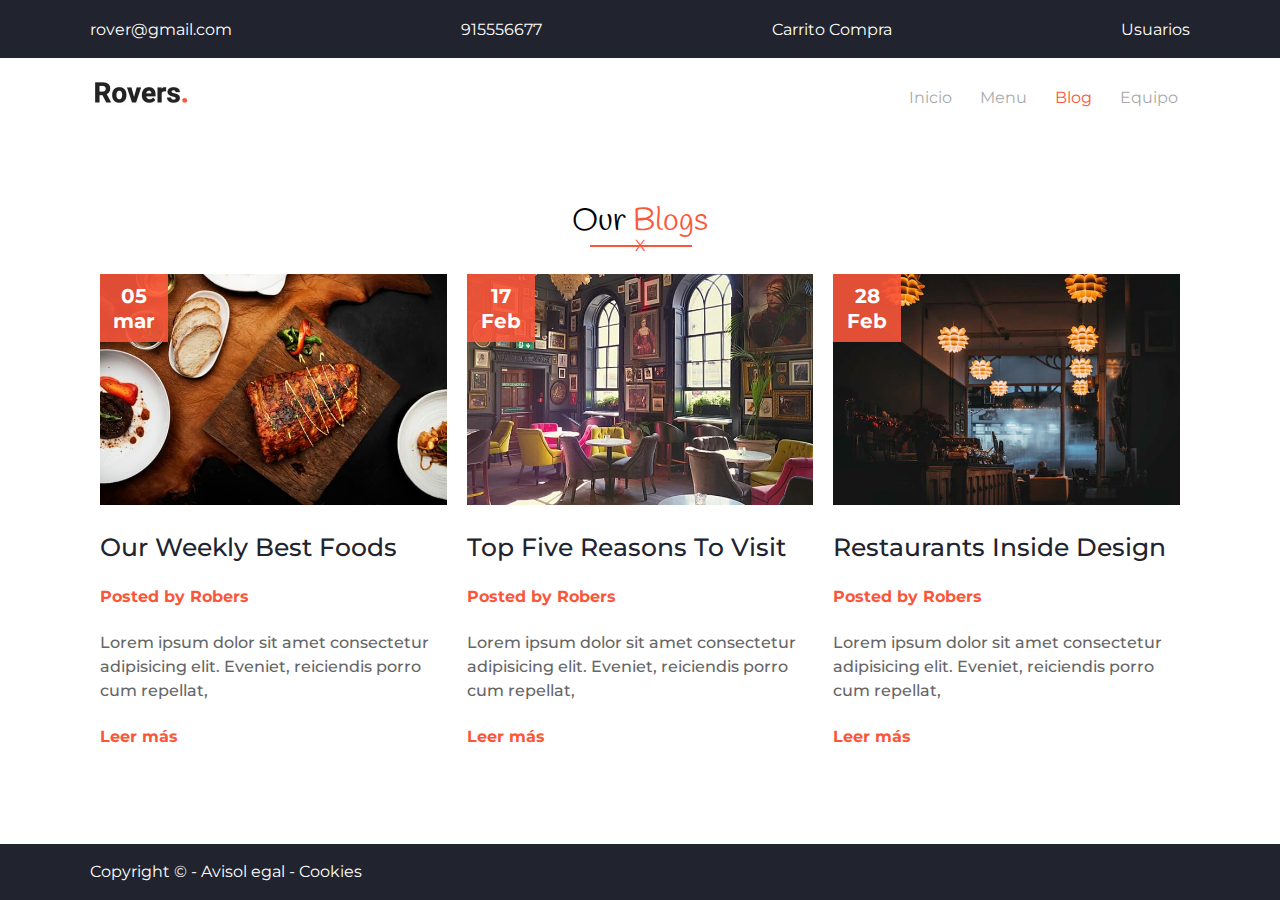
<file: blog.html>
<!DOCTYPE html>
<html lang="en">

<head>
    <meta charset="UTF-8">
    <meta http-equiv="X-UA-Compatible" content="IE=edge">
    <meta name="viewport" content="width=device-width, initial-scale=1.0">
    <title>Rovers</title>
    <link rel="stylesheet" href="style.css">
    <link rel="stylesheet" href="https://cdnjs.cloudflare.com/ajax/libs/font-awesome/6.2.0/css/all.min.css"
        integrity="sha512-xh6O/CkQoPOWDdYTDqeRdPCVd1SpvCA9XXcUnZS2FmJNp1coAFzvtCN9BmamE+4aHK8yyUHUSCcJHgXloTyT2A=="
        crossorigin="anonymous" referrerpolicy="no-referrer" />
</head>

<body>
    <div class="wrapper"></div>
    <header>
        <div class="navtop">
            <div class="container">
                <div>
                    <a href="mailto:rover@gmail.com">
                        <i class="fa-solid fa-envelope"></i>
                        <span>rover@gmail.com</span>
                    </a>
                </div>
                <div>
                    <a href="tel:915556677">
                        <i class="fa-solid fa-phone-flip"></i>
                        <span>915556677</span>
                    </a>
                </div>
                <div>
                    <a href="#">
                        <i class="fa-solid fa-cart-shopping"></i>
                        <span>Carrito Compra</span>
                    </a>
                </div>
                <div>
                    <a href="#">
                        <i class="fa-solid fa-circle-user"></i>
                        <span>Usuarios</span>
                    </a>
                </div>
            </div>
        </div>
        <nav>
            <div class="container">
                <div class="logo">
                    <img src="./images copy/logo.jpg" alt="">
                </div>
                <div class="hamburguesa">
                    <div></div>
                    <div></div>
                    <div></div>
                </div>
                <ul class="menu">
                    <li><a href="index.html">Inicio</a></li>
                    <li><a href="menu.html">Menu</a></li>
                    <li><a class="activo" href="blog.html">Blog</a></li>
                    <li><a href="equipo.html">Equipo</a></li>
                </ul>
            </div>
        </nav>
    </header>
    <main>
        <section>
            <section id="ourblogs">
                <div class="container">
                    <h2>Our <span>Blogs</span></h2>
                    <div class="underline">
                        <hr noshade="noshade">
                        </hr>
                        <span>X</span>
                    </div>

                    <div class="blogcontainer">
                        <article>
                            <figure>
                                <img src="./images/news3.jpg" alt="">
                                <figcaption>05 <span>mar</span></figcaption>
                            </figure>

                            <h3>Our weekly Best Foods</h3>
                            <span class="enlace">Posted by Robers</span>
                            <p>Lorem ipsum dolor sit amet consectetur adipisicing elit. Eveniet, reiciendis porro cum
                                repellat,</p>
                            <a class="enlace" href="">Leer más<i class="fa-solid fa-arrow-right"></i></a>

                        </article>

                        <article>
                            <figure>
                                <img src="./images/news4.jpg" alt="">
                                <figcaption>17 <span>Feb</span></figcaption>
                            </figure>

                            <h3>Top Five Reasons to visit</h3>
                            <span class="enlace">Posted by Robers</span>
                            <p>Lorem ipsum dolor sit amet consectetur adipisicing elit. Eveniet, reiciendis porro cum
                                repellat,</p>
                            <a class="enlace" href="">Leer más<i class="fa-solid fa-arrow-right"></i></a>

                        </article>

                        <article>
                            <figure>
                                <img src="./images/news2.jpg" alt="">
                                <figcaption>28 <span>Feb</span></figcaption>
                            </figure>

                            <h3>Restaurants Inside Design</h3>
                            <span class="enlace">Posted by Robers</span>
                            <p>Lorem ipsum dolor sit amet consectetur adipisicing elit. Eveniet, reiciendis porro cum
                                repellat,</p>
                            <a class="enlace" href="">Leer más<i class="fa-solid fa-arrow-right"></i></a>

                        </article>
                    </div>


                </div>
                </div>
            </section>

    </main>
    <footer>
        <div class="container">
            <nav>Copyright &copy; - <a href="">Avisol egal</a> - <a href="">Cookies </a></nav>
            <div class="flecha">
                <a href="#top"><i class="fas fa-caret-square-up"></i></a>
            </div>
        </div>
    </footer>
</body>

</html>
</file>
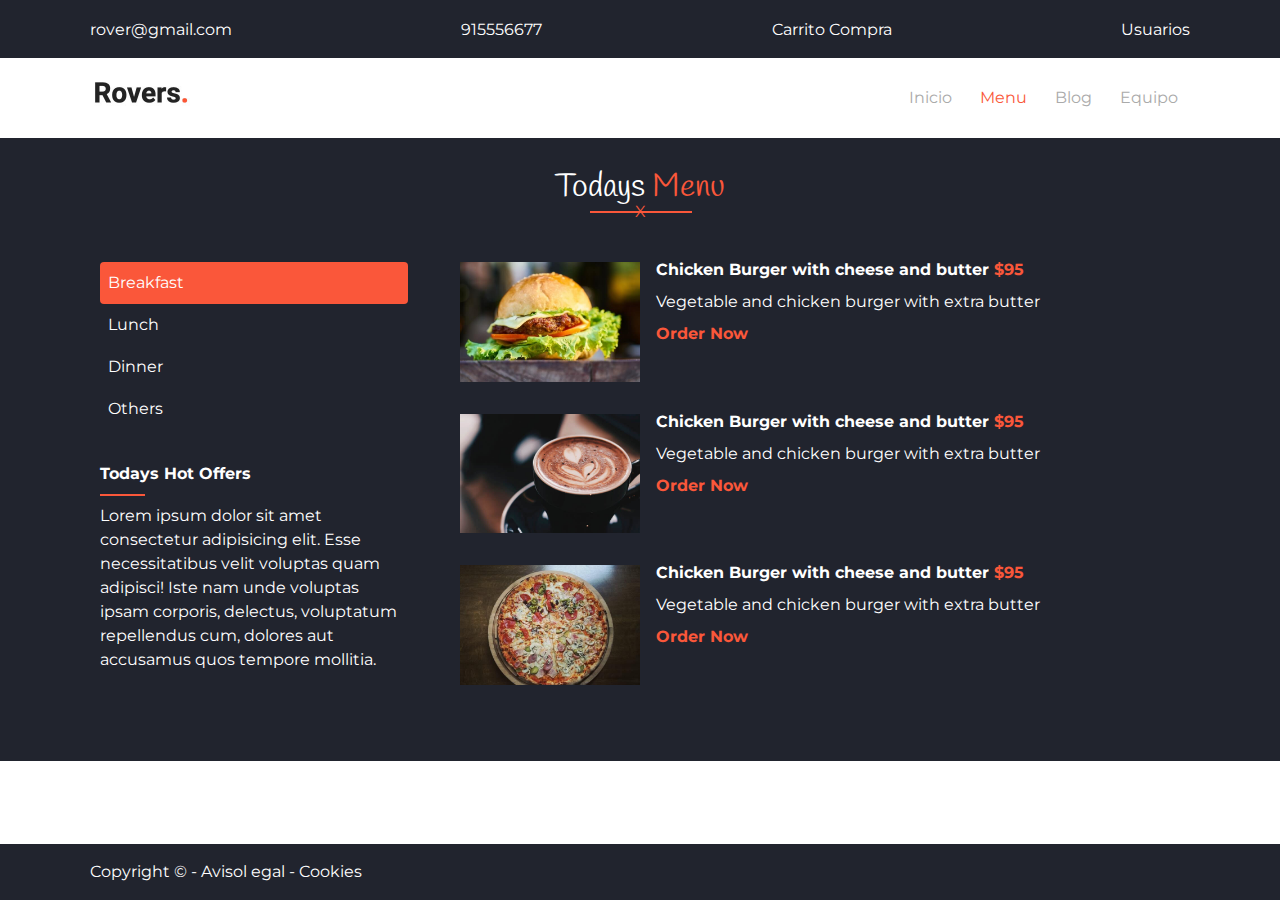
<file: menu.html>
<!DOCTYPE html>
<html lang="en">

<head>
    <meta charset="UTF-8">
    <meta http-equiv="X-UA-Compatible" content="IE=edge">
    <meta name="viewport" content="width=device-width, initial-scale=1.0">
    <title>Rovers</title>
    <link rel="stylesheet" href="style.css">
    <link rel="stylesheet" href="https://cdnjs.cloudflare.com/ajax/libs/font-awesome/6.2.0/css/all.min.css"
        integrity="sha512-xh6O/CkQoPOWDdYTDqeRdPCVd1SpvCA9XXcUnZS2FmJNp1coAFzvtCN9BmamE+4aHK8yyUHUSCcJHgXloTyT2A=="
        crossorigin="anonymous" referrerpolicy="no-referrer" />
</head>

<body>
    <div class="wrapper"></div>
    <header>
        <div class="navtop">
            <div class="container">
                <div>
                    <a href="mailto:rover@gmail.com">
                        <i class="fa-solid fa-envelope"></i>
                        <span>rover@gmail.com</span>
                    </a>
                </div>
                <div>
                    <a href="tel:915556677">
                        <i class="fa-solid fa-phone-flip"></i>
                        <span>915556677</span>
                    </a>
                </div>
                <div>
                    <a href="#">
                        <i class="fa-solid fa-cart-shopping"></i>
                        <span>Carrito Compra</span>
                    </a>
                </div>
                <div>
                    <a href="#">
                        <i class="fa-solid fa-circle-user"></i>
                        <span>Usuarios</span>
                    </a>
                </div>
            </div>
        </div>
        <nav>
            <div class="container">
                <div class="logo">
                    <img src="./images copy/logo.jpg" alt="">
                </div>
                <div class="hamburguesa">
                    <div></div>
                    <div></div>
                    <div></div>
                </div>
                <ul class="menu">
                    <li><a href="index.html">Inicio</a></li>
                    <li><a class="activo" href="menu.html">Menu</a></li>
                    <li><a href="blog.html">Blog</a></li>
                    <li><a href="equipo.html">Equipo</a></li>
                </ul>
            </div>
        </nav>
    </header>
    <main>
        <section id="menu">
            <div class="container">
                <h2 class="todays">Todays <span>Menu</span></h2>
                <div class="underline">
                    <hr noshade="noshade">
                    </hr>
                    <span>X</span>
                </div>
                <div class="todaysmenu">
                    <div class="menucolum1">

                        <ul>
                            <li>Breakfast</li>
                            <li>Lunch</li>
                            <li>Dinner</li>
                            <li>Others</li>
                        </ul>

                        <article>
                            <h3>Todays Hot Offers</h3>
                            <div class="underline-menu">
                                <hr noshade="noshade">
                                </hr>
                            </div>

                            <p>Lorem ipsum dolor sit amet consectetur adipisicing elit. Esse necessitatibus velit
                                voluptas quam adipisci! Iste nam unde voluptas ipsam corporis, delectus, voluptatum
                                repellendus cum, dolores aut accusamus quos tempore mollitia.</p>
                        </article>
                    </div>

                    <div class="menucolum2">
                        <article>
                            <figure>
                                <img src="./images/t1.jpg" alt="">
                            </figure>
                            <div>
                                <h3>Chicken Burger with cheese and butter <span> $95 </span></h3>
                                <p>Vegetable and chicken burger with extra butter</p>
                                <a class="enlace" href="">Order Now<i class="fa-solid fa-arrow-right"></i></a>
                            </div>

                        </article>
                        <article>
                            <figure>
                                <img src="./images/t4.jpg" alt="">
                            </figure>
                            <div>
                                <h3>Chicken Burger with cheese and butter <span> $95 </span></h3>
                                <p>Vegetable and chicken burger with extra butter</p>
                                <a class="enlace" href="">Order Now<i class="fa-solid fa-arrow-right"></i></a>
                            </div>

                        </article>
                        <article>
                            <figure>
                                <img src="./images/t2.jpg" alt="">
                            </figure>
                            <div>
                                <h3>Chicken Burger with cheese and butter <span> $95 </span></h3>
                                <p>Vegetable and chicken burger with extra butter</p>
                                <a class="enlace" href="">Order Now<i class="fa-solid fa-arrow-right"></i></a>
                            </div>

                        </article>




                    </div>



                </div>
    </main>
    <footer>
        <div class="container">
            <nav>Copyright &copy; - <a href="">Avisol egal</a> - <a href="">Cookies </a></nav>
            <div class="flecha">
                <a href="#top"><i class="fas fa-caret-square-up"></i></a>
            </div>
        </div>
    </footer>
</body>

</html>
</file>
<file: style.css>
@import url(./reset.css);
@import url('https://fonts.googleapis.com/css2?family=Handlee&family=Montserrat:wght@400;700&display=swap');

:root {

    --fuenteprincipal: 'Montserrat', sans-serif;
    --fuentetitulos: 'Handlee', cursive;
    --colorPrincipal: #fa573a;
    --colorSecundario: #21242e;
    --fontsize: 1rem;
    --anchomaximo: 1100px;
    --margingrid: 1rem;

}

/* Layout */

html {
    scroll-behavior: smooth;

}

body {

    font-family: var(--fuenteprincipal);
    font-size: var(--fontsize);
}


img {
    display: block;
    width: 100%;
    height: auto;
}

.container {

    max-width: var(--anchomaximo);
    margin: 0 auto;
}


.button {

    display: inline-block;
    border: 1px solid var(--colorPrincipal);
    background-color: var(--colorPrincipal);
    padding: var(--margingrid);
    color: white;
    text-decoration: none;
}

.button:hover {

    background-color: transparent;
    color: var(--colorPrincipal);
    transition: 100ms;
}

.button:hover i {

    transform: translateX(5px) scale(1.2);
    transform: 0.5s;
}


.enlace {

    text-decoration: none;
    color: var(--colorPrincipal);
    font-weight: 700;

}

/* Inicio del header */


header .navtop {
    background-color: var(--colorSecundario);
    padding: 1.25rem 0;
}

header .navtop .container {

    display: flex;
    justify-content: space-around;
}

header .navtop a {

    color: var(--colorPrincipal);
    text-decoration: none;

}

header .navtop i {
    font-size: 110%;
}


header .navtop span {
    display: none;
    color: white;
    display: none;
}


/* Nav */

header nav {
    padding: 1.250rem;

}

header nav .container {

    display: flex;
    flex-wrap: wrap;
    justify-content: space-between;

}

header nav .logo {

    max-width: 6.25rem;

}

header .hamburguesa {

    cursor: pointer;
    width: 1.857em;
}

header .hamburguesa div {

    border-top: 2px solid #aaa;
    margin-bottom: 0.625rem;

}

header .menu {
    text-align: center;
    width: 100%;
    padding-top: 1.5rem;
}


header .menu a {

    display: block;
    padding: 1.25rem 0;
    text-decoration: none;
    border-bottom: 1px solid #aaa;
    color: #aaa;

}


header .menu li:last-child a {

    border-bottom: 0px;
}


header .menu :is(.activo, a:hover) {
    color: var(--colorPrincipal);

}

/* Hero */


.hero {
    background-image: url(./images/fondo.jpg);
    height: 60vh;
    background-size: cover;
    background-position: center center;
    background-color: #3f3f416e;
    background-blend-mode: multiply;
    display: flex;

}

.hero .container {

    display: flex;
    justify-content: center;
    flex-direction: column;
    width: var(--anchomaximo);
    padding: 1.250rem;
    gap: var(--margingrid)
}

.hero h1 {

    font-family: var(--fuentetitulos);
    color: white;
    font-size: 2.25em;
}

.hero h2 {

    margin: var(--margingrid) 0;
    color: #fa573a;
    font-size: 1.25rem;
    text-shadow: 1px 1px 1px var(--colorSecundario);

}

.hero p {

    font-size: 1.15em;
    color: white;
}

.hero .social {

    display: flex;
    justify-content: space-between;
    width: 10rem;
}

.social a {

    color: white;
    font-size: 1.75em;
    text-decoration: none;
}


/* Inicio Main */

main section {

    padding: 2.125em 0;
}


main section h2 {

    color: black;
    font-family: var(--fuentetitulos);
    font-size: 2em;
    text-align: center;
}


main section h2 span {

    color: var(--colorPrincipal);
}

main section .underline {
    position: relative;
    width: 6.25em;
    margin: 0 auto;
    color: var(--colorPrincipal);
}

main section .underline hr {

    position: absolute;
    width: 100%;
    top: -1px;
    border-color: var(--colorPrincipal);
    font-weight: 700;

}

main section .underline span {

    text-align: center;
    display: block;
}

main section .grid {

    display: grid;

}

main #ourservices article {

    border-bottom: 1px solid #aaa;
    padding: 1.5rem 0;
    margin: 0 1.5rem;
}



main #ourservices article div .fas {

    color: var(--colorPrincipal);
    font-size: 140%;
    border: 1px solid var(--colorPrincipal);
    padding: 0.5rem;
}

#ourservices h3 {

    font-weight: 700;
    font-size: 110%;
    margin: 0.625rem 0;

}

#ourservices article p {
    font-weight: 400;
    line-height: 150%;
    margin-bottom: 0.625em;
}


.fa-truck {

    transform: rotateY(180deg);
}


#aboutus .grid {
    padding: 0.625rem 1.250rem;

}

#aboutus figure {

    margin: 1.250rem auto;
}

#aboutus figure .frame {

    border: 4px solid var(--colorPrincipal);
}

#aboutus h3 {

    font-weight: 700;
    font-size: 110%;
    margin-top: 2.5em;

}


#aboutus h4 {

    margin: var(--margingrid) 0;
    color: var(--colorPrincipal);

}

#aboutus p {

    line-height: 150%;
    color: #666;
    margin-bottom: var(--margingrid);


}

#aboutus {

    margin-bottom: 70px;
}


#aboutus figure {
    transform: scale(0.85);
}


#aboutus figure .frame {

    transform: rotateZ(10deg);
    transition: 0.5s;
}

#aboutus figure .frame img {

    transform: rotateZ(-10deg);
    transition: 0.5s;
}

#aboutus figure:hover :is(.frame, img) {

    transform: rotateZ(0deg);
}

/* Página Blog */

#ourblogs .blogcontainer {

    margin-top: 0.625em;
}

#ourblogs figure {
    position: relative;
}

#ourblogs figure figcaption {
    position: absolute;
    display: flex;
    flex-direction: column;
    align-items: center;
    justify-content: center;
    padding: 2px;
    gap: 5px;
    font-size: 1.25rem;
    top: 0;
    width: 4rem;
    height: 4rem;
    background-color: #fa573ae3;
    font-weight: 700;
    color: white;
}

#ourblogs .blogcontainer {
    display: flex;
    flex-direction: row;
    flex-wrap: wrap;

}

#ourblogs .blogcontainer article {
    display: flex;
    gap: 1.625rem;
    flex-direction: column;
    justify-content: space-around;
    width: calc(50% - 20px);
    padding: 10px;

}


#ourblogs .blogcontainer h3 {
    font-size: 1.55rem;
    text-transform: capitalize;
    line-height: 130%;
    font-weight: 500;
    color: var(--colorSecundario);

}


#ourblogs .blogcontainer p {
    font-size: var(--fontsize);
    line-height: 150%;
    font-weight: 500;
    color: #666;

}

/* Inicio de la sección Menu */

#menu {

    background-color: var(--colorSecundario);
}

#menu .todays {

    color: white;
}

#menu .todaysmenu {

    display: flex;
    flex-direction: column;
    margin: 2rem 0rem;
    gap: 2rem;

}

/* Columna 1*/

#menu .menucolum1 {

    display: flex;
    flex-direction: column;
    gap: 2rem;
    margin: 0.625rem;
}


#menu .menucolum1 ul {

    display: block;
}

#menu .menucolum1 ul li {
    display: flex;
    align-items: center;
    justify-content: left;
    color: white;
    padding-left: 8px;
    width: 100%x;
    height: 42px;
    border-radius: 4px;
}

#menu .menucolum1 ul li:first-child {
    color: white;
    background-color: var(--colorPrincipal);

}

#menu .menucolum1 article {

    color: white;
    line-height: 150%;
}

#menu .menucolum1 article h3 {
    font-weight: 700;
    color: white;
    line-height: 150%;
}

#menu .underline-menu {

    width: 45px;
}

.underline-menu hr {
    border-color: var(--colorPrincipal);

}

/* Columna 2 */



#menu .menucolum2 {

    display: flex;
    flex-direction: column;
    gap: 2rem;
    margin: 0.625rem;
}

/* Esto cambiara en desktop a row*/

#menu .menucolum2 article {


    display: flex;
    flex-direction: column;
    gap: 1rem;
    color: white;
}

/* -------- */
#menu .menucolum2 article div {


    display: flex;
    flex-direction: column;
    gap: 1rem;
}

#menu .menucolum2 article h3 {


    font-weight: 700;
}

#menu .menucolum2 article h3 span {

    color: var(--colorPrincipal);
    font-weight: 700;
}

#menu .menucolum2 figure {

    max-width: 100%;
}

























/* 
/* Inicio del Footer */

footer {
    background-color: var(--colorSecundario);
    padding: 1.250rem 0;
    text-align: center;
    color: white;
    position: fixed;
    width: 100%;
    bottom: 0;

}

footer a {
    color: white;
    text-decoration: none;
}

footer a:hover {
    color: var(--colorPrincipal);
}

.flecha {

    position: fixed;
    bottom: 70px;
    right: 20px;
}

.flecha a {

    color: var(--colorPrincipal);
    font-size: 250%;
}




/*Media Queries*/

@media(min-width:37.500rem) {
    main #ourservices .grid {

        display: grid;
        grid-template-columns: repeat(2, 1fr)
    }

    main #ourservices .grid article:last-child {

        grid-column: 1/3;

    }

    main #ourservices article {

        border-bottom: 0px solid #aaa;
        border-left: 1px solid #aaa;
        padding: 1.5rem;
        margin-bottom: 1.5rem;
    }


    #aboutus .grid {

        grid-template-columns: repeat(2, 1fr);
    }


    #aboutus .thehistory {

        margin: 1.250rem 1rem;
    }

}

@media(min-width:48rem) {

    header .navtop span {

        display: inline;
    }

    header .navtop .container {

        justify-content: space-between;
    }


    footer {
        text-align: left;

    }

    main #ourservices .grid {

        display: grid;
        grid-template-columns: repeat(3, 1fr)
    }

    main #ourservices .grid article:last-child {

        grid-column: 3/4;

    }


    #ourblogs main section .container {

        justify-content: space-around;
    }

    #ourblogs .blogcontainer article {

        width: calc(33.33% - 20px);



    }

    #menu .todaysmenu {

        flex-direction: row;
        margin: 2rem 0rem;
        gap: 2rem;

    }

    #menu .menucolum1 {

        display: flex;
        flex-direction: column;
        gap: 2rem;
        margin: 0.625rem;
        width: 30%;
    }

    #menu .menucolum2 {

        display: flex;
        flex-direction: column;
        gap: 2rem;
        margin: 0.625rem;
        width: 70%;
    }

    #menu .menucolum2 article {


        display: flex;
        flex-direction: row;
        gap: 1rem;
        color: white;
    }

    #menu .menucolum2 figure {

        max-width: 25%;
    }


}

@media(min-width:1004px) {


    header .hamburguesa {
        display: none;

    }

    header .menu {
        width: auto;
        text-align: right;
        padding-top: 0rem;
    }

    header .menu li {

        display: inline-block;


    }


    header .menu a {

        display: block;
        padding: 0.75rem 0.75rem;

        border-bottom: none;

    }
}
</file>
